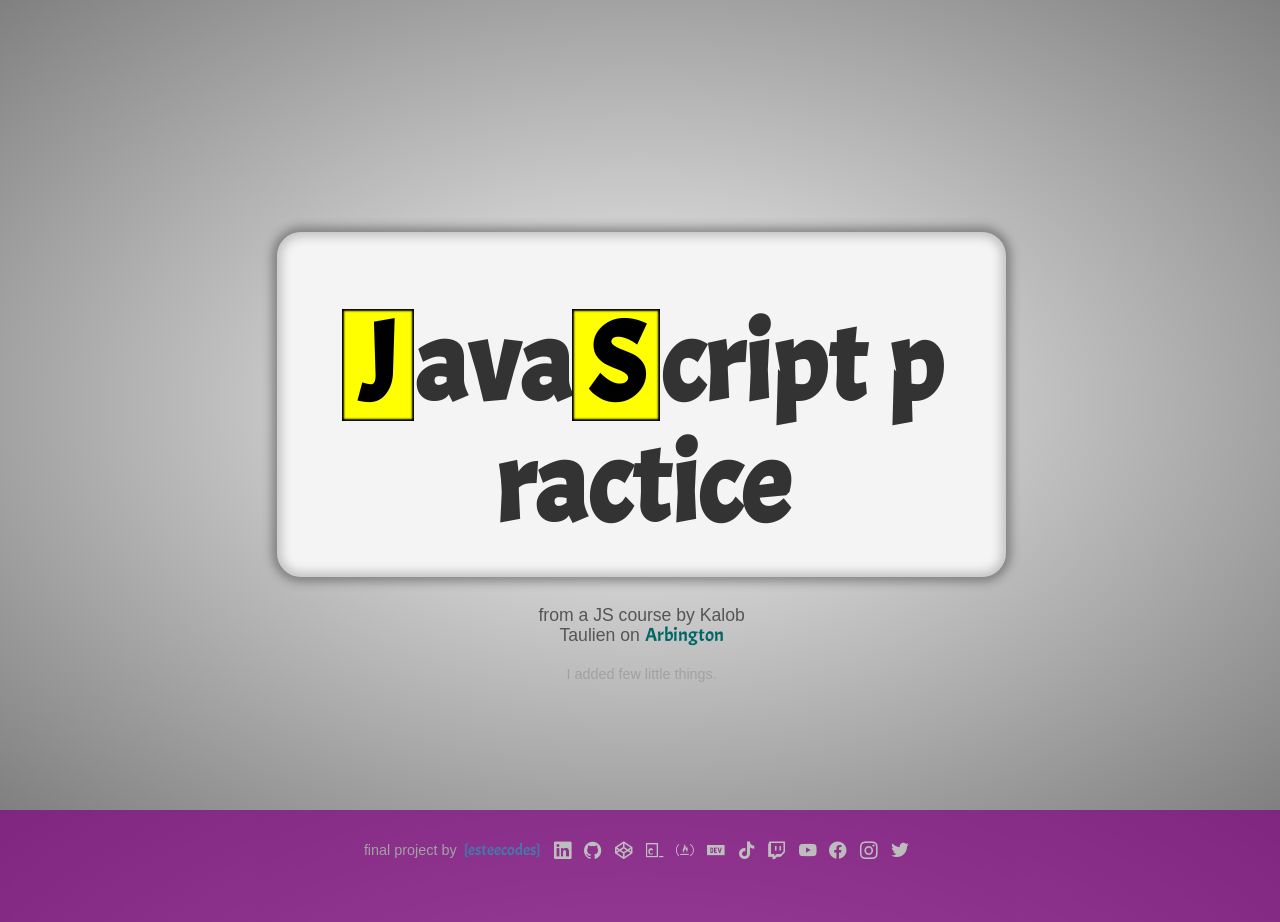
<file: index.html>
<!DOCTYPE html>
<html lang="en">

<head>
  <meta charset="UTF-8">
  <meta http-equiv="X-UA-Compatible" content="IE=edge">
  <meta name="viewport" content="width=device-width, initial-scale=1.0">
  <link rel="icon" type="image/png" sizes="32x32" href="./img/favicon-32x32.png">
  <link rel="stylesheet" href="./css/style.css">
  <link rel="stylesheet" href="./icons/style.css">
  <title>JS Final Project Kalob Course</title>
</head>

<body>
  <div class="content">
    <h1 class="title">JavaScript practice</h1>
    <div class="details">
      <p>from a JS course by Kalob Taulien on <a class="name"
          href="https://arbington.com/courses/javascript-for-beginners/" target="_blank">Arbington</a>
      </p>
      <p class="small">I added few little things.</p>
    </div>
  </div>
  <div class="footer">
    <div class="info">
      <p>final project by <a class="my-username" href="https://esteecodes.com/" target="_blank">{esteecodes}</a></p>
    </div>
    <div class="social-links">
      <a href="https://www.linkedin.com/in/esteecodes/" target="_blank"><span class="icon-linkedin"></span></a>
      <a href="https://github.com/esteecodes" target="_blank"><span class="icon-github"></span></a>
      <a href="https://codepen.io/esteecodes" target="_blank"><span class="icon-codepen"></span></a>
      <a href="https://www.codecademy.com/profiles/esteecodes" target="_blank"><span class="icon-codecademy"></span></a>
      <a href="https://www.freecodecamp.org/esteecodes" target="_blank"><span class="icon-freecodecamp"></span></a>
      <a href="https://dev.to/esteecodes" target="_blank"><span class="icon-dev-dot-to"></span></a>
      <a href="https://www.tiktok.com/@esteecodes" target="_blank"><span class="icon-tiktok"></span></a>
      <a href="https://www.twitch.tv/esteecodes" target="_blank"><span class="icon-twitch"></span></a>
      <a href="https://www.youtube.com/c/EsteeCodes" target="_blank"><span class="icon-youtube"></span></a>
      <a href="https://www.facebook.com/esteecodes" target="_blank"><span class="icon-facebook"></span></a>
      <a href="https://www.instagram.com/esteecodes/" target="_blank"><span class="icon-instagram"></span></a>
      <a href="https://twitter.com/esteecodes" target="_blank"><span class="icon-twitter"></span></a>
    </div>
  </div>
  <script type="text/javascript" src="app.js"></script>
</body>

</html>
</file>
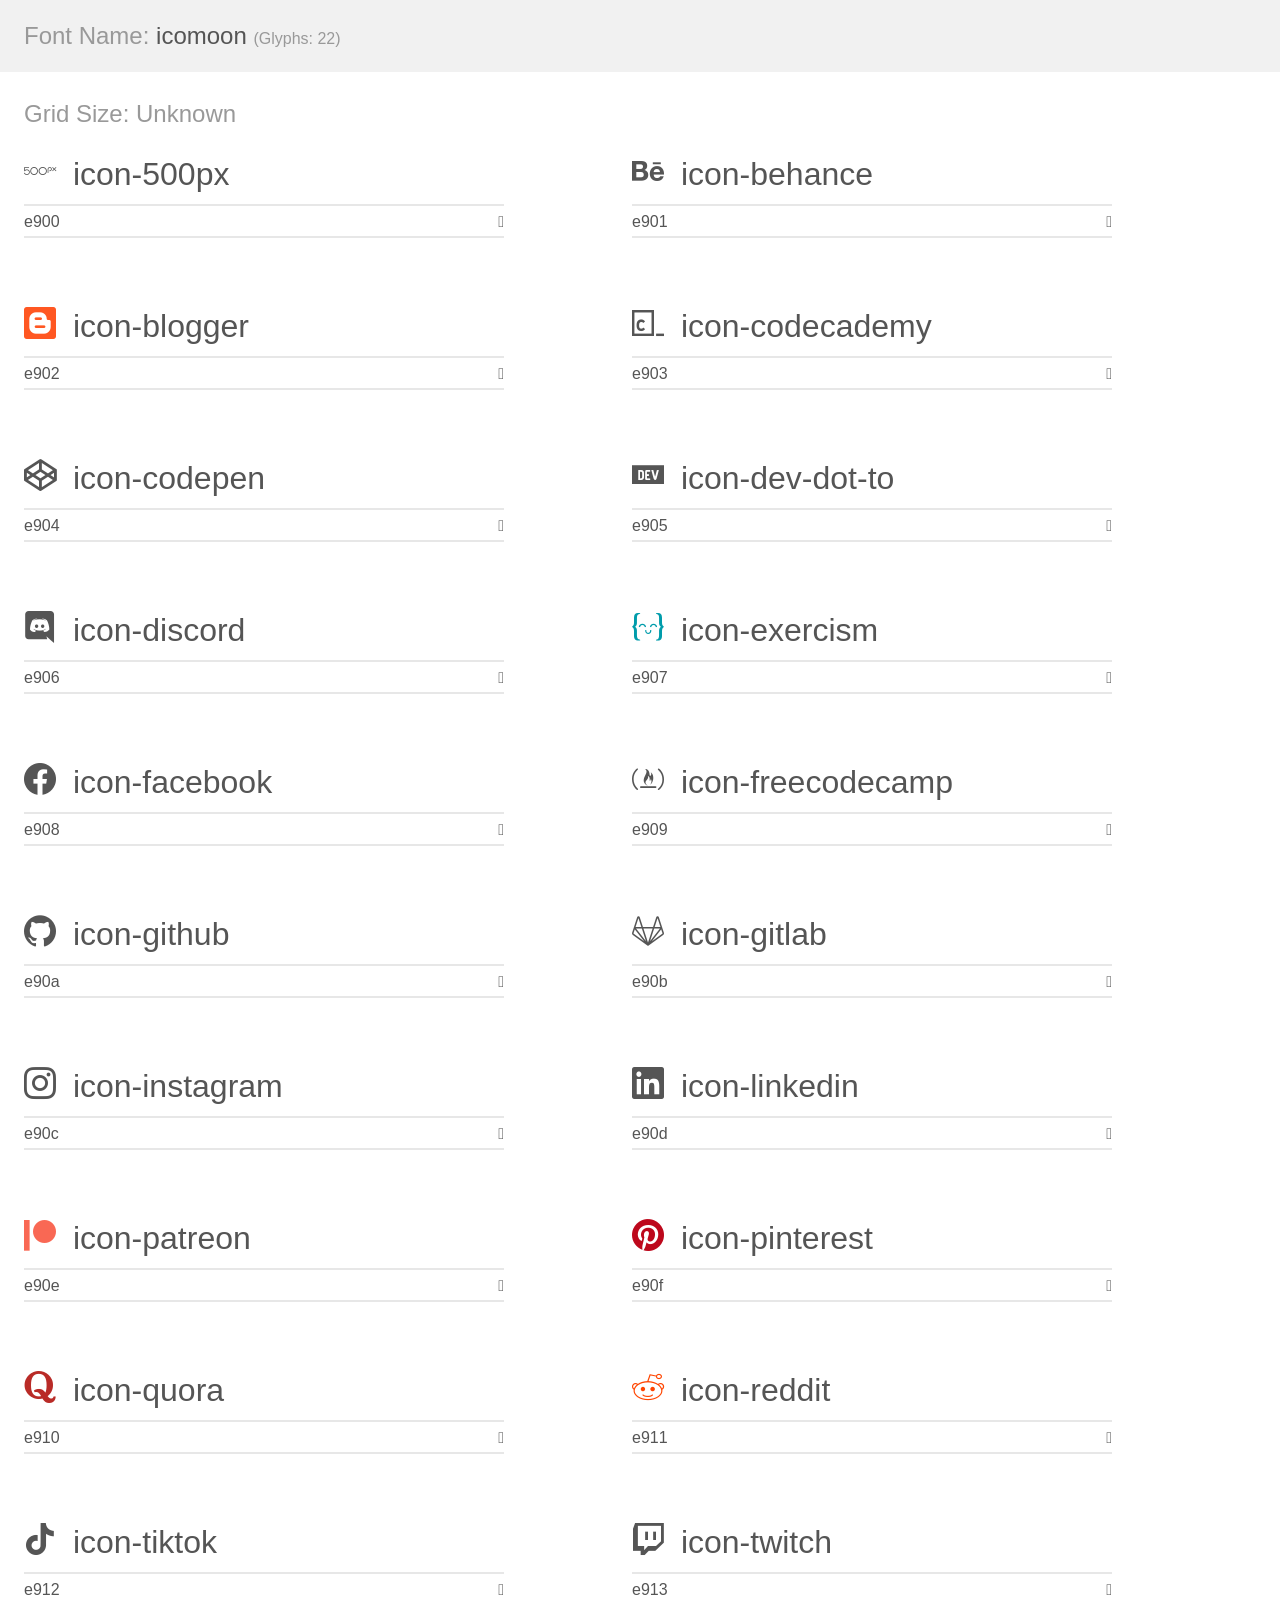
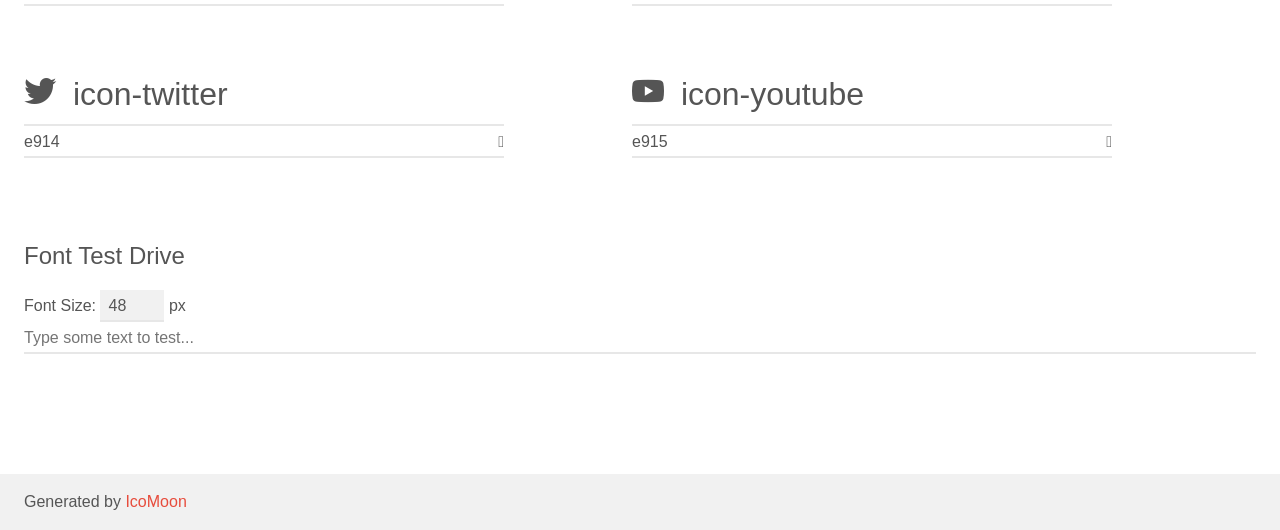
<file: icons/demo.html>
<!doctype html>
<html>
<head>
    <meta charset="utf-8">
    <title>IcoMoon Demo</title>
    <meta name="description" content="An Icon Font Generated By IcoMoon.io">
    <meta name="viewport" content="width=device-width, initial-scale=1">
    <link rel="stylesheet" href="demo-files/demo.css">
    <link rel="stylesheet" href="style.css"></head>
<body>
    <div class="bgc1 clearfix">
        <h1 class="mhmm mvm"><span class="fgc1">Font Name:</span> icomoon <small class="fgc1">(Glyphs:&nbsp;22)</small></h1>
    </div>
    <div class="clearfix mhl ptl">
        <h1 class="mvm mtn fgc1">Grid Size: Unknown</h1>
        <div class="glyph fs1">
            <div class="clearfix bshadow0 pbs">
                <span class="icon-500px"></span>
                <span class="mls"> icon-500px</span>
            </div>
            <fieldset class="fs0 size1of1 clearfix hidden-false">
                <input type="text" readonly value="e900" class="unit size1of2" />
                <input type="text" maxlength="1" readonly value="&#xe900;" class="unitRight size1of2 talign-right" />
            </fieldset>
            <div class="fs0 bshadow0 clearfix hidden-true">
                <span class="unit pvs fgc1">liga: </span>
                <input type="text" readonly value="" class="liga unitRight" />
            </div>
        </div>
        <div class="glyph fs1">
            <div class="clearfix bshadow0 pbs">
                <span class="icon-behance"></span>
                <span class="mls"> icon-behance</span>
            </div>
            <fieldset class="fs0 size1of1 clearfix hidden-false">
                <input type="text" readonly value="e901" class="unit size1of2" />
                <input type="text" maxlength="1" readonly value="&#xe901;" class="unitRight size1of2 talign-right" />
            </fieldset>
            <div class="fs0 bshadow0 clearfix hidden-true">
                <span class="unit pvs fgc1">liga: </span>
                <input type="text" readonly value="" class="liga unitRight" />
            </div>
        </div>
        <div class="glyph fs1">
            <div class="clearfix bshadow0 pbs">
                <span class="icon-blogger"></span>
                <span class="mls"> icon-blogger</span>
            </div>
            <fieldset class="fs0 size1of1 clearfix hidden-false">
                <input type="text" readonly value="e902" class="unit size1of2" />
                <input type="text" maxlength="1" readonly value="&#xe902;" class="unitRight size1of2 talign-right" />
            </fieldset>
            <div class="fs0 bshadow0 clearfix hidden-true">
                <span class="unit pvs fgc1">liga: </span>
                <input type="text" readonly value="" class="liga unitRight" />
            </div>
        </div>
        <div class="glyph fs1">
            <div class="clearfix bshadow0 pbs">
                <span class="icon-codecademy"></span>
                <span class="mls"> icon-codecademy</span>
            </div>
            <fieldset class="fs0 size1of1 clearfix hidden-false">
                <input type="text" readonly value="e903" class="unit size1of2" />
                <input type="text" maxlength="1" readonly value="&#xe903;" class="unitRight size1of2 talign-right" />
            </fieldset>
            <div class="fs0 bshadow0 clearfix hidden-true">
                <span class="unit pvs fgc1">liga: </span>
                <input type="text" readonly value="" class="liga unitRight" />
            </div>
        </div>
        <div class="glyph fs1">
            <div class="clearfix bshadow0 pbs">
                <span class="icon-codepen"></span>
                <span class="mls"> icon-codepen</span>
            </div>
            <fieldset class="fs0 size1of1 clearfix hidden-false">
                <input type="text" readonly value="e904" class="unit size1of2" />
                <input type="text" maxlength="1" readonly value="&#xe904;" class="unitRight size1of2 talign-right" />
            </fieldset>
            <div class="fs0 bshadow0 clearfix hidden-true">
                <span class="unit pvs fgc1">liga: </span>
                <input type="text" readonly value="" class="liga unitRight" />
            </div>
        </div>
        <div class="glyph fs1">
            <div class="clearfix bshadow0 pbs">
                <span class="icon-dev-dot-to"></span>
                <span class="mls"> icon-dev-dot-to</span>
            </div>
            <fieldset class="fs0 size1of1 clearfix hidden-false">
                <input type="text" readonly value="e905" class="unit size1of2" />
                <input type="text" maxlength="1" readonly value="&#xe905;" class="unitRight size1of2 talign-right" />
            </fieldset>
            <div class="fs0 bshadow0 clearfix hidden-true">
                <span class="unit pvs fgc1">liga: </span>
                <input type="text" readonly value="" class="liga unitRight" />
            </div>
        </div>
        <div class="glyph fs1">
            <div class="clearfix bshadow0 pbs">
                <span class="icon-discord"></span>
                <span class="mls"> icon-discord</span>
            </div>
            <fieldset class="fs0 size1of1 clearfix hidden-false">
                <input type="text" readonly value="e906" class="unit size1of2" />
                <input type="text" maxlength="1" readonly value="&#xe906;" class="unitRight size1of2 talign-right" />
            </fieldset>
            <div class="fs0 bshadow0 clearfix hidden-true">
                <span class="unit pvs fgc1">liga: </span>
                <input type="text" readonly value="" class="liga unitRight" />
            </div>
        </div>
        <div class="glyph fs1">
            <div class="clearfix bshadow0 pbs">
                <span class="icon-exercism"></span>
                <span class="mls"> icon-exercism</span>
            </div>
            <fieldset class="fs0 size1of1 clearfix hidden-false">
                <input type="text" readonly value="e907" class="unit size1of2" />
                <input type="text" maxlength="1" readonly value="&#xe907;" class="unitRight size1of2 talign-right" />
            </fieldset>
            <div class="fs0 bshadow0 clearfix hidden-true">
                <span class="unit pvs fgc1">liga: </span>
                <input type="text" readonly value="" class="liga unitRight" />
            </div>
        </div>
        <div class="glyph fs1">
            <div class="clearfix bshadow0 pbs">
                <span class="icon-facebook"></span>
                <span class="mls"> icon-facebook</span>
            </div>
            <fieldset class="fs0 size1of1 clearfix hidden-false">
                <input type="text" readonly value="e908" class="unit size1of2" />
                <input type="text" maxlength="1" readonly value="&#xe908;" class="unitRight size1of2 talign-right" />
            </fieldset>
            <div class="fs0 bshadow0 clearfix hidden-true">
                <span class="unit pvs fgc1">liga: </span>
                <input type="text" readonly value="" class="liga unitRight" />
            </div>
        </div>
        <div class="glyph fs1">
            <div class="clearfix bshadow0 pbs">
                <span class="icon-freecodecamp"></span>
                <span class="mls"> icon-freecodecamp</span>
            </div>
            <fieldset class="fs0 size1of1 clearfix hidden-false">
                <input type="text" readonly value="e909" class="unit size1of2" />
                <input type="text" maxlength="1" readonly value="&#xe909;" class="unitRight size1of2 talign-right" />
            </fieldset>
            <div class="fs0 bshadow0 clearfix hidden-true">
                <span class="unit pvs fgc1">liga: </span>
                <input type="text" readonly value="" class="liga unitRight" />
            </div>
        </div>
        <div class="glyph fs1">
            <div class="clearfix bshadow0 pbs">
                <span class="icon-github"></span>
                <span class="mls"> icon-github</span>
            </div>
            <fieldset class="fs0 size1of1 clearfix hidden-false">
                <input type="text" readonly value="e90a" class="unit size1of2" />
                <input type="text" maxlength="1" readonly value="&#xe90a;" class="unitRight size1of2 talign-right" />
            </fieldset>
            <div class="fs0 bshadow0 clearfix hidden-true">
                <span class="unit pvs fgc1">liga: </span>
                <input type="text" readonly value="" class="liga unitRight" />
            </div>
        </div>
        <div class="glyph fs1">
            <div class="clearfix bshadow0 pbs">
                <span class="icon-gitlab"></span>
                <span class="mls"> icon-gitlab</span>
            </div>
            <fieldset class="fs0 size1of1 clearfix hidden-false">
                <input type="text" readonly value="e90b" class="unit size1of2" />
                <input type="text" maxlength="1" readonly value="&#xe90b;" class="unitRight size1of2 talign-right" />
            </fieldset>
            <div class="fs0 bshadow0 clearfix hidden-true">
                <span class="unit pvs fgc1">liga: </span>
                <input type="text" readonly value="" class="liga unitRight" />
            </div>
        </div>
        <div class="glyph fs1">
            <div class="clearfix bshadow0 pbs">
                <span class="icon-instagram"></span>
                <span class="mls"> icon-instagram</span>
            </div>
            <fieldset class="fs0 size1of1 clearfix hidden-false">
                <input type="text" readonly value="e90c" class="unit size1of2" />
                <input type="text" maxlength="1" readonly value="&#xe90c;" class="unitRight size1of2 talign-right" />
            </fieldset>
            <div class="fs0 bshadow0 clearfix hidden-true">
                <span class="unit pvs fgc1">liga: </span>
                <input type="text" readonly value="" class="liga unitRight" />
            </div>
        </div>
        <div class="glyph fs1">
            <div class="clearfix bshadow0 pbs">
                <span class="icon-linkedin"></span>
                <span class="mls"> icon-linkedin</span>
            </div>
            <fieldset class="fs0 size1of1 clearfix hidden-false">
                <input type="text" readonly value="e90d" class="unit size1of2" />
                <input type="text" maxlength="1" readonly value="&#xe90d;" class="unitRight size1of2 talign-right" />
            </fieldset>
            <div class="fs0 bshadow0 clearfix hidden-true">
                <span class="unit pvs fgc1">liga: </span>
                <input type="text" readonly value="" class="liga unitRight" />
            </div>
        </div>
        <div class="glyph fs1">
            <div class="clearfix bshadow0 pbs">
                <span class="icon-patreon"></span>
                <span class="mls"> icon-patreon</span>
            </div>
            <fieldset class="fs0 size1of1 clearfix hidden-false">
                <input type="text" readonly value="e90e" class="unit size1of2" />
                <input type="text" maxlength="1" readonly value="&#xe90e;" class="unitRight size1of2 talign-right" />
            </fieldset>
            <div class="fs0 bshadow0 clearfix hidden-true">
                <span class="unit pvs fgc1">liga: </span>
                <input type="text" readonly value="" class="liga unitRight" />
            </div>
        </div>
        <div class="glyph fs1">
            <div class="clearfix bshadow0 pbs">
                <span class="icon-pinterest"></span>
                <span class="mls"> icon-pinterest</span>
            </div>
            <fieldset class="fs0 size1of1 clearfix hidden-false">
                <input type="text" readonly value="e90f" class="unit size1of2" />
                <input type="text" maxlength="1" readonly value="&#xe90f;" class="unitRight size1of2 talign-right" />
            </fieldset>
            <div class="fs0 bshadow0 clearfix hidden-true">
                <span class="unit pvs fgc1">liga: </span>
                <input type="text" readonly value="" class="liga unitRight" />
            </div>
        </div>
        <div class="glyph fs1">
            <div class="clearfix bshadow0 pbs">
                <span class="icon-quora"></span>
                <span class="mls"> icon-quora</span>
            </div>
            <fieldset class="fs0 size1of1 clearfix hidden-false">
                <input type="text" readonly value="e910" class="unit size1of2" />
                <input type="text" maxlength="1" readonly value="&#xe910;" class="unitRight size1of2 talign-right" />
            </fieldset>
            <div class="fs0 bshadow0 clearfix hidden-true">
                <span class="unit pvs fgc1">liga: </span>
                <input type="text" readonly value="" class="liga unitRight" />
            </div>
        </div>
        <div class="glyph fs1">
            <div class="clearfix bshadow0 pbs">
                <span class="icon-reddit"></span>
                <span class="mls"> icon-reddit</span>
            </div>
            <fieldset class="fs0 size1of1 clearfix hidden-false">
                <input type="text" readonly value="e911" class="unit size1of2" />
                <input type="text" maxlength="1" readonly value="&#xe911;" class="unitRight size1of2 talign-right" />
            </fieldset>
            <div class="fs0 bshadow0 clearfix hidden-true">
                <span class="unit pvs fgc1">liga: </span>
                <input type="text" readonly value="" class="liga unitRight" />
            </div>
        </div>
        <div class="glyph fs1">
            <div class="clearfix bshadow0 pbs">
                <span class="icon-tiktok"></span>
                <span class="mls"> icon-tiktok</span>
            </div>
            <fieldset class="fs0 size1of1 clearfix hidden-false">
                <input type="text" readonly value="e912" class="unit size1of2" />
                <input type="text" maxlength="1" readonly value="&#xe912;" class="unitRight size1of2 talign-right" />
            </fieldset>
            <div class="fs0 bshadow0 clearfix hidden-true">
                <span class="unit pvs fgc1">liga: </span>
                <input type="text" readonly value="" class="liga unitRight" />
            </div>
        </div>
        <div class="glyph fs1">
            <div class="clearfix bshadow0 pbs">
                <span class="icon-twitch"></span>
                <span class="mls"> icon-twitch</span>
            </div>
            <fieldset class="fs0 size1of1 clearfix hidden-false">
                <input type="text" readonly value="e913" class="unit size1of2" />
                <input type="text" maxlength="1" readonly value="&#xe913;" class="unitRight size1of2 talign-right" />
            </fieldset>
            <div class="fs0 bshadow0 clearfix hidden-true">
                <span class="unit pvs fgc1">liga: </span>
                <input type="text" readonly value="" class="liga unitRight" />
            </div>
        </div>
        <div class="glyph fs1">
            <div class="clearfix bshadow0 pbs">
                <span class="icon-twitter"></span>
                <span class="mls"> icon-twitter</span>
            </div>
            <fieldset class="fs0 size1of1 clearfix hidden-false">
                <input type="text" readonly value="e914" class="unit size1of2" />
                <input type="text" maxlength="1" readonly value="&#xe914;" class="unitRight size1of2 talign-right" />
            </fieldset>
            <div class="fs0 bshadow0 clearfix hidden-true">
                <span class="unit pvs fgc1">liga: </span>
                <input type="text" readonly value="" class="liga unitRight" />
            </div>
        </div>
        <div class="glyph fs1">
            <div class="clearfix bshadow0 pbs">
                <span class="icon-youtube"></span>
                <span class="mls"> icon-youtube</span>
            </div>
            <fieldset class="fs0 size1of1 clearfix hidden-false">
                <input type="text" readonly value="e915" class="unit size1of2" />
                <input type="text" maxlength="1" readonly value="&#xe915;" class="unitRight size1of2 talign-right" />
            </fieldset>
            <div class="fs0 bshadow0 clearfix hidden-true">
                <span class="unit pvs fgc1">liga: </span>
                <input type="text" readonly value="" class="liga unitRight" />
            </div>
        </div>
    </div>

    <!--[if gt IE 8]><!-->
    <div class="mhl clearfix mbl">
        <h1>Font Test Drive</h1>
        <label>
            Font Size: <input id="fontSize" type="number" class="textbox0 mbm"
            min="8" value="48" />
            px
        </label>
        <input id="testText" type="text" class="phl size1of1 mvl"
        placeholder="Type some text to test..." value=""/>
        <div id="testDrive" class="icon-" style="font-family: icomoon">&nbsp;
        </div>
    </div>
    <!--<![endif]-->
    <div class="bgc1 clearfix">
        <p class="mhl">Generated by <a href="https://icomoon.io/app">IcoMoon</a></p>
    </div>

    <script src="demo-files/demo.js"></script>
</body>
</html>
</file>
<file: css/style.css>
@import url("https://fonts.googleapis.com/css2?family=Acme&display=swap");
body {
  -webkit-box-sizing: border-box;
          box-sizing: border-box;
  background: radial-gradient(#f4f4f4, grey);
  display: -webkit-box;
  display: -ms-flexbox;
  display: flex;
  -webkit-box-orient: vertical;
  -webkit-box-direction: normal;
      -ms-flex-direction: column;
          flex-direction: column;
  -ms-flex-pack: distribute;
      justify-content: space-around;
  -webkit-box-align: center;
      -ms-flex-align: center;
          align-items: center;
  text-align: center;
  height: 88vh;
  width: 99vw;
  overflow: hidden;
}

body .content {
  background-color: #f4f4f4;
  width: 50%;
  height: 33vh;
  padding: 1.5rem 3rem;
  border-radius: 1.5rem;
  -webkit-box-shadow: 0 0 10px 5px #3333336e, inset 0 0 10px 5px #5c5c5c50;
          box-shadow: 0 0 10px 5px #3333336e, inset 0 0 10px 5px #5c5c5c50;
}

body .content .title {
  font-size: 5rem;
  line-height: 7rem;
  cursor: pointer;
}

body .content .title .style {
  color: #333;
  font-size: 7rem;
  font-family: "Acme", sans-serif;
  display: inline-block;
}

body .content .title .active {
  color: purple;
  font-weight: bold;
  -webkit-transform: scale(1.3) rotate(10deg);
          transform: scale(1.3) rotate(10deg);
  -webkit-transition: all 0.3s ease-in-out;
  transition: all 0.3s ease-in-out;
}

body .content .title .upper {
  background-color: yellow;
  color: #000;
  padding: 0 1rem;
  -webkit-box-shadow: inset 0 0 2px 2px black;
          box-shadow: inset 0 0 2px 2px black;
}

body .content .details {
  width: 40%;
  height: 2rem;
  margin: auto;
}

body .content .details p {
  color: #555;
  font-size: 1.1rem;
  line-height: 1.3rem;
  font-family: "Gill Sans", "Gill Sans MT", Calibri, "Trebuchet MS", sans-serif;
}

body .content .details p a {
  text-decoration: none;
  color: #006666;
  font-size: 1.2rem;
  font-family: "Acme", sans-serif;
}

body .content .details .small {
  font-size: 0.9rem;
  color: #a1a1a1;
}

body .footer {
  display: -webkit-box;
  display: -ms-flexbox;
  display: flex;
  -webkit-box-align: center;
      -ms-flex-align: center;
          align-items: center;
  -webkit-box-pack: center;
      -ms-flex-pack: center;
          justify-content: center;
  position: absolute;
  top: 90%;
  width: 101vw;
  height: 7rem;
  background-color: purple;
  opacity: 0.7;
  color: #a1a1a1;
}

body .footer .info {
  margin-bottom: 2rem;
}

body .footer .info p {
  font-size: 0.9rem;
  line-height: 1.5rem;
  font-family: "Gill Sans", "Gill Sans MT", Calibri, "Trebuchet MS", sans-serif;
}

body .footer .info p a {
  text-decoration: none;
  color: #1d61af;
  font-size: 1rem;
  font-family: "Acme", sans-serif;
  margin: 0.2rem;
}

body .footer .social-links {
  margin: 0 0.4rem 1.7rem;
}

body .footer .social-links a {
  color: #c7c7c7;
  text-decoration: none;
  padding: 0.27rem;
  font-size: 1.1rem;
}

@media screen and (max-width: 449px) {
  body {
    -webkit-box-sizing: border-box;
            box-sizing: border-box;
    height: 90vh;
    overflow: hidden;
  }
  body .content {
    width: 77%;
    height: 50vh;
    padding: 1.5rem;
    border-radius: 1.5rem;
  }
  body .content .title {
    font-size: 4rem;
    line-height: 4rem;
  }
  body .content .title .style {
    color: #333;
    font-size: 3rem;
    font-family: "Acme", sans-serif;
    display: inline-block;
  }
  body .content .title .active {
    color: purple;
    font-weight: bold;
    -webkit-transform: scale(1.3) rotate(10deg);
            transform: scale(1.3) rotate(10deg);
    -webkit-transition: all 0.3s ease-in-out;
    transition: all 0.3s ease-in-out;
  }
  body .content .title .upper {
    padding: 0 0.5rem;
  }
  body .footer {
    top: 91%;
    width: 105vw;
    height: 7rem;
  }
  body .footer .social-links {
    padding: 2em;
    width: 40%;
  }
  body .footer .social-links a {
    color: #c7c7c7;
    text-decoration: none;
    padding: 0.3rem;
    font-size: 1rem;
    line-height: 1.7em;
  }
}

@media screen and (min-width: 450px) and (max-width: 749px) {
  body {
    -webkit-box-sizing: border-box;
            box-sizing: border-box;
    height: 90vh;
    overflow: hidden;
  }
  body .content {
    width: 80%;
    height: 29vh;
    padding: 1.5rem;
    border-radius: 1.5rem;
  }
  body .content .title {
    font-size: 3.5rem;
    line-height: 3.5rem;
  }
  body .content .title .style {
    color: #333;
    font-size: 2.5rem;
    font-family: "Acme", sans-serif;
    display: inline-block;
  }
  body .content .title .active {
    color: purple;
    font-weight: bold;
    -webkit-transform: scale(1.3) rotate(10deg);
            transform: scale(1.3) rotate(10deg);
    -webkit-transition: all 0.3s ease-in-out;
    transition: all 0.3s ease-in-out;
  }
  body .content .title .upper {
    padding: 0 0.5rem;
  }
  body .footer {
    top: 90%;
    width: 105vw;
    height: 7rem;
  }
  body .footer .social-links {
    padding: 2em;
    width: 40%;
  }
  body .footer .social-links a {
    color: #c7c7c7;
    text-decoration: none;
    padding: 0.3rem;
    font-size: 1rem;
    line-height: 1.7em;
  }
}

@media screen and (min-width: 750px) and (max-width: 1048px) {
  body {
    -webkit-box-sizing: border-box;
            box-sizing: border-box;
    height: 90vh;
    overflow: hidden;
  }
  body .content {
    width: 60%;
  }
  body .content .title {
    font-size: 3.5rem;
    line-height: 3.5rem;
  }
  body .content .title .style {
    color: #333;
    font-size: 2.5rem;
    font-family: "Acme", sans-serif;
    display: inline-block;
  }
  body .content .title .active {
    color: purple;
    font-weight: bold;
    -webkit-transform: scale(1.3) rotate(10deg);
            transform: scale(1.3) rotate(10deg);
    -webkit-transition: all 0.3s ease-in-out;
    transition: all 0.3s ease-in-out;
  }
  body .content .title .upper {
    padding: 0 0.5rem;
  }
  body .footer {
    top: 90%;
    width: 105vw;
    height: 7rem;
  }
  body .footer .social-links {
    padding: 2em;
    width: 40%;
  }
  body .footer .social-links a {
    color: #c7c7c7;
    text-decoration: none;
    padding: 0.3rem;
    font-size: 1rem;
    line-height: 1.7em;
  }
}
</file>
<file: icons/style.css>
@font-face {
  font-family: "icomoon";
  src: url("fonts/icomoon.eot?9wzdpi");
  src: url("fonts/icomoon.eot?9wzdpi#iefix") format("embedded-opentype"),
    url("fonts/icomoon.ttf?9wzdpi") format("truetype"),
    url("fonts/icomoon.woff?9wzdpi") format("woff"),
    url("fonts/icomoon.svg?9wzdpi#icomoon") format("svg");
  font-weight: normal;
  font-style: normal;
  font-display: block;
}

[class^="icon-"],
[class*=" icon-"] {
  /* use !important to prevent issues with browser extensions that change fonts */
  font-family: "icomoon" !important;
  speak: never;
  font-style: normal;
  font-weight: normal;
  font-variant: normal;
  text-transform: none;
  line-height: 1;

  /* Better Font Rendering =========== */
  -webkit-font-smoothing: antialiased;
  -moz-osx-font-smoothing: grayscale;
}

.icon-500px:before {
  content: "\e900";
  /* color: #0099e5; */
}
.icon-behance:before {
  content: "\e901";
  /* color: #1769ff; */
}
.icon-blogger:before {
  content: "\e902";
  color: #ff5722;
}
.icon-codecademy:before {
  content: "\e903";
  /* color: #1f4056; */
}
.icon-codepen:before {
  content: "\e904";
}
.icon-dev-dot-to:before {
  content: "\e905";
}
.icon-discord:before {
  content: "\e906";
  /* color: #7289da; */
}
.icon-exercism:before {
  content: "\e907";
  color: #009cab;
}
.icon-facebook:before {
  content: "\e908";
  /* color: #1877f2; */
}
.icon-freecodecamp:before {
  content: "\e909";
  /* color: #006400; */
}
.icon-github:before {
  content: "\e90a";
}
.icon-gitlab:before {
  content: "\e90b";
  /* color: #fca121; */
}
.icon-instagram:before {
  content: "\e90c";
  /* color: #e4405f; */
}
.icon-linkedin:before {
  content: "\e90d";
  /* color: #0077b5; */
}
.icon-patreon:before {
  content: "\e90e";
  color: #f96854;
}
.icon-pinterest:before {
  content: "\e90f";
  color: #bd081c;
}
.icon-quora:before {
  content: "\e910";
  color: #b92b27;
}
.icon-reddit:before {
  content: "\e911";
  color: #ff4500;
}
.icon-tiktok:before {
  content: "\e912";
}
.icon-twitch:before {
  content: "\e913";
  /* color: #6441a4; */
}
.icon-twitter:before {
  content: "\e914";
  /* color: #1da1f2; */
}
.icon-youtube:before {
  content: "\e915";
  /* color: #f00; */
}
</file>
<file: icons/demo-files/demo.css>
body {
  padding: 0;
  margin: 0;
  font-family: sans-serif;
  font-size: 1em;
  line-height: 1.5;
  color: #555;
  background: #fff;
}
h1 {
  font-size: 1.5em;
  font-weight: normal;
}
small {
  font-size: .66666667em;
}
a {
  color: #e74c3c;
  text-decoration: none;
}
a:hover, a:focus {
  box-shadow: 0 1px #e74c3c;
}
.bshadow0, input {
  box-shadow: inset 0 -2px #e7e7e7;
}
input:hover {
  box-shadow: inset 0 -2px #ccc;
}
input, fieldset {
  font-family: sans-serif;
  font-size: 1em;
  margin: 0;
  padding: 0;
  border: 0;
}
input {
  color: inherit;
  line-height: 1.5;
  height: 1.5em;
  padding: .25em 0;
}
input:focus {
  outline: none;
  box-shadow: inset 0 -2px #449fdb;
}
.glyph {
  font-size: 16px;
  width: 15em;
  padding-bottom: 1em;
  margin-right: 4em;
  margin-bottom: 1em;
  float: left;
  overflow: hidden;
}
.liga {
  width: 80%;
  width: calc(100% - 2.5em);
}
.talign-right {
  text-align: right;
}
.talign-center {
  text-align: center;
}
.bgc1 {
  background: #f1f1f1;
}
.fgc1 {
  color: #999;
}
.fgc0 {
  color: #000;
}
p {
  margin-top: 1em;
  margin-bottom: 1em;
}
.mvm {
  margin-top: .75em;
  margin-bottom: .75em;
}
.mtn {
  margin-top: 0;
}
.mtl, .mal {
  margin-top: 1.5em;
}
.mbl, .mal {
  margin-bottom: 1.5em;
}
.mal, .mhl {
  margin-left: 1.5em;
  margin-right: 1.5em;
}
.mhmm {
  margin-left: 1em;
  margin-right: 1em;
}
.mls {
  margin-left: .25em;
}
.ptl {
  padding-top: 1.5em;
}
.pbs, .pvs {
  padding-bottom: .25em;
}
.pvs, .pts {
  padding-top: .25em;
}
.unit {
  float: left;
}
.unitRight {
  float: right;
}
.size1of2 {
  width: 50%;
}
.size1of1 {
  width: 100%;
}
.clearfix:before, .clearfix:after {
  content: " ";
  display: table;
}
.clearfix:after {
  clear: both;
}
.hidden-true {
  display: none;
}
.textbox0 {
  width: 3em;
  background: #f1f1f1;
  padding: .25em .5em;
  line-height: 1.5;
  height: 1.5em;
}
#testDrive {
  display: block;
  padding-top: 24px;
  line-height: 1.5;
}
.fs0 {
  font-size: 16px;
}
.fs1 {
  font-size: 32px;
}
</file>
